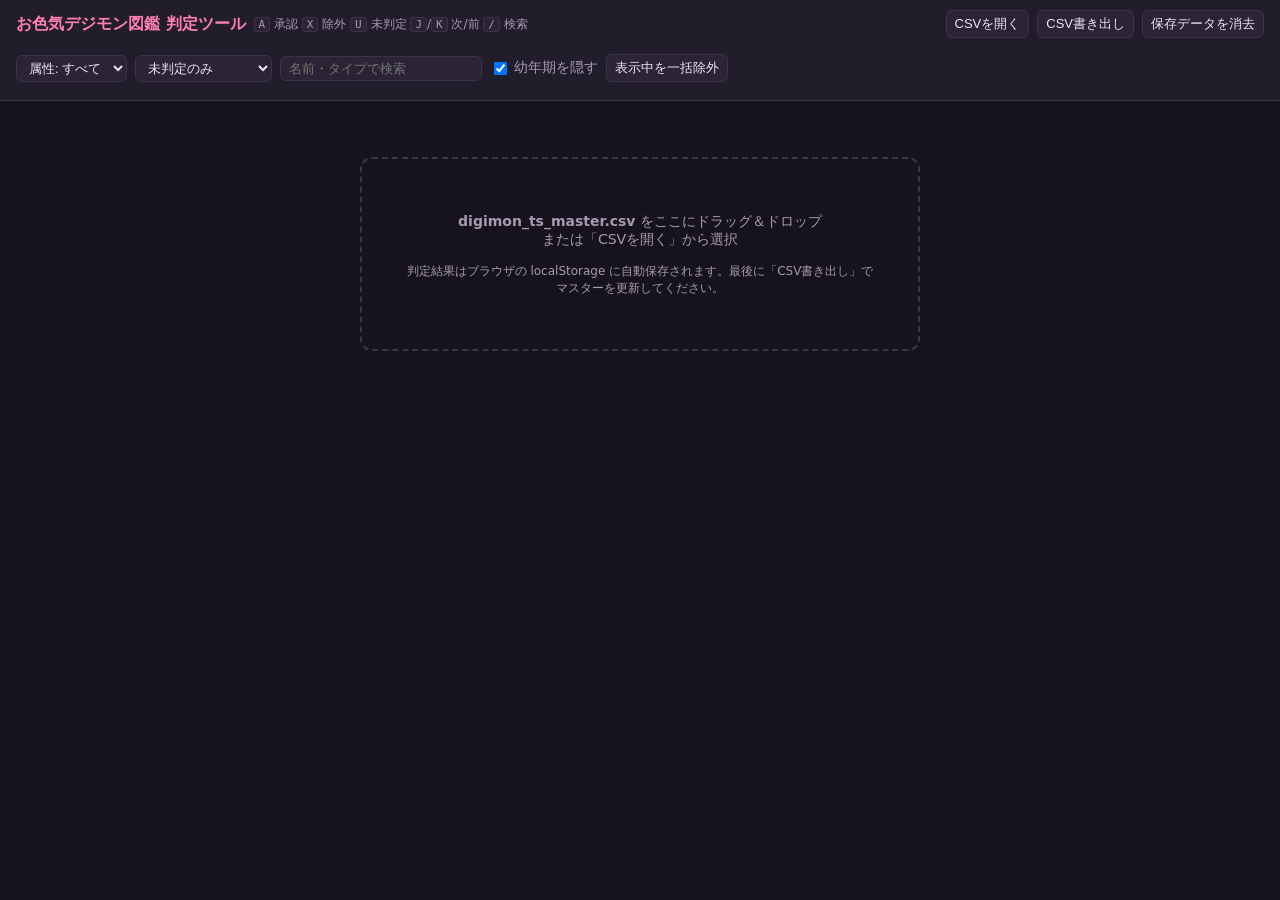
<file: tools/judge.html>
<!DOCTYPE html>
<html lang="ja">
<head>
<meta charset="utf-8">
<meta name="viewport" content="width=device-width, initial-scale=1">
<meta name="referrer" content="no-referrer">
<title>お色気デジモン図鑑 判定ツール</title>
<style>
  :root {
    --bg: #16131c; --panel: #221d2b; --card: #2a2434; --line: #3b3348;
    --text: #ece6f3; --muted: #a59bb3; --accent: #ff7eb6;
    --ok: #4fd18b; --ng: #ff6b6b; --none: #7d7390;
  }
  * { box-sizing: border-box; }
  body { margin: 0; background: var(--bg); color: var(--text); font-family: system-ui, "Hiragino Sans", "Yu Gothic UI", sans-serif; font-size: 14px; }
  header { position: sticky; top: 0; z-index: 10; background: var(--panel); border-bottom: 1px solid var(--line); padding: 10px 16px; display: grid; gap: 8px; }
  h1 { font-size: 16px; margin: 0; color: var(--accent); }
  .row { display: flex; flex-wrap: wrap; gap: 8px; align-items: center; }
  .chip { border: 1px solid var(--line); background: transparent; color: var(--muted); border-radius: 999px; padding: 3px 10px; cursor: pointer; font-size: 13px; }
  .chip.on { background: var(--accent); border-color: var(--accent); color: #1a1020; font-weight: 600; }
  select, input[type=search], button { background: var(--card); color: var(--text); border: 1px solid var(--line); border-radius: 6px; padding: 4px 8px; font-size: 13px; }
  button { cursor: pointer; }
  button:hover { border-color: var(--accent); }
  label { color: var(--muted); display: inline-flex; gap: 4px; align-items: center; }
  .progress { display: flex; gap: 14px; align-items: center; font-variant-numeric: tabular-nums; }
  .bar { flex: 1; min-width: 160px; height: 8px; background: var(--card); border-radius: 4px; overflow: hidden; display: flex; }
  .bar > i { display: block; height: 100%; }
  .ok { color: var(--ok); } .ng { color: var(--ng); } .none { color: var(--none); }
  #drop { margin: 40px auto; max-width: 560px; border: 2px dashed var(--line); border-radius: 12px; padding: 40px; text-align: center; color: var(--muted); }
  #drop.over { border-color: var(--accent); color: var(--text); }
  main { padding: 16px; }
  #grid { display: grid; grid-template-columns: repeat(auto-fill, minmax(210px, 1fr)); gap: 12px; }
  .card { background: var(--card); border: 2px solid transparent; border-radius: 10px; overflow: hidden; display: flex; flex-direction: column; }
  .card.cur { border-color: var(--accent); box-shadow: 0 0 0 3px #ff7eb633; }
  .card.approved { background: #1f3329; }
  .card.excluded { opacity: .45; }
  .thumb { aspect-ratio: 1; background: #fff; display: flex; align-items: center; justify-content: center; position: relative; }
  .thumb img { width: 100%; height: 100%; object-fit: contain; }
  .thumb .noimg { color: #888; font-size: 12px; }
  .badge { position: absolute; top: 6px; left: 6px; font-size: 11px; padding: 2px 6px; border-radius: 4px; font-weight: 700; }
  .badge.approved { background: var(--ok); color: #082; color: #06301a; }
  .badge.excluded { background: var(--ng); color: #3a0909; }
  .info { padding: 8px 10px; display: grid; gap: 3px; flex: 1; }
  .no { color: var(--muted); font-size: 12px; }
  .name { font-weight: 700; font-size: 15px; }
  .meta { color: var(--muted); font-size: 12px; }
  .note { color: #f5c76b; font-size: 11px; }
  .links { font-size: 12px; display: flex; gap: 10px; }
  .links a { color: #8fb8ff; }
  .acts { display: grid; grid-template-columns: 1fr 1fr; gap: 6px; padding: 0 10px 10px; }
  .acts button.on.a { background: var(--ok); color: #06301a; border-color: var(--ok); }
  .acts button.on.x { background: var(--ng); color: #3a0909; border-color: var(--ng); }
  .help { color: var(--muted); font-size: 12px; }
  kbd { background: var(--card); border: 1px solid var(--line); border-radius: 3px; padding: 0 4px; font-size: 11px; }
  .empty { color: var(--muted); padding: 40px; text-align: center; }
</style>
</head>
<body>
<header>
  <div class="row">
    <h1>お色気デジモン図鑑 判定ツール</h1>
    <span class="help"><kbd>A</kbd> 承認 <kbd>X</kbd> 除外 <kbd>U</kbd> 未判定 <kbd>J</kbd>/<kbd>K</kbd> 次/前 <kbd>/</kbd> 検索</span>
    <span style="flex:1"></span>
    <button id="btnOpen">CSVを開く</button>
    <button id="btnExport">CSV書き出し</button>
    <button id="btnClear" title="localStorage の判定結果と読み込んだCSVを消す">保存データを消去</button>
    <input type="file" id="file" accept=".csv,text/csv" hidden>
  </div>
  <div class="row" id="levels"></div>
  <div class="row">
    <select id="attr"><option value="">属性: すべて</option></select>
    <select id="status">
      <option value="candidate">未判定のみ</option>
      <option value="">判定状態: すべて</option>
      <option value="approved">承認のみ</option>
      <option value="excluded">除外のみ</option>
    </select>
    <input type="search" id="q" placeholder="名前・タイプで検索" size="22">
    <label><input type="checkbox" id="hideBaby" checked> 幼年期を隠す</label>
    <button id="btnBulk" title="いま表示中のカードをまとめて除外">表示中を一括除外</button>
    <span id="shown" class="help"></span>
  </div>
  <div class="progress" id="progress"></div>
</header>
<main>
  <div id="drop">
    <p><b>digimon_ts_master.csv</b> をここにドラッグ＆ドロップ<br>または「CSVを開く」から選択</p>
    <p class="help">判定結果はブラウザの localStorage に自動保存されます。最後に「CSV書き出し」でマスターを更新してください。</p>
    <p class="note" id="restored" hidden></p>
  </div>
  <div id="grid"></div>
</main>
<script>
"use strict";
const BOM = String.fromCharCode(0xFEFF);
const LS_CSV = "digiAllure.judge.csv";
const LS_STATUS = "digiAllure.judge.status";
const LS_CSV_AT = "digiAllure.judge.csvAt";
const IMG_BASE = "https://digimon.net/cimages/digimon/";
const REF_BASE = "https://digimon.net/reference/detail.php?directory_name=";
const GAME8_BASE = "https://game8.jp/digimonstory-ts/";
const LEVEL_ORDER = ["幼年期Ⅰ", "幼年期Ⅱ", "成長期", "成熟期", "完全体", "究極体", "超究極体", "アーマー体", "ハイブリッド体"];
const STATUS_LABEL = { approved: "承認", excluded: "除外", candidate: "未判定" };

let fields = [];      // CSV ヘッダ
let rows = [];        // CSV 行（オブジェクト）
let saved = {};       // key -> status（localStorage）
let visible = [];     // 表示中の rows
let cur = 0;          // 選択中の visible インデックス
let restoredAt = null;
const levelOn = new Set();

const $ = (id) => document.getElementById(id);
const keyOf = (r) => r.game8_id || `${r.game_no}:${r.name_ja}`;
const esc = (s) => String(s ?? "").replace(/[&<>"']/g, (c) => ({ "&": "&amp;", "<": "&lt;", ">": "&gt;", '"': "&quot;", "'": "&#39;" }[c]));

// ---------- CSV ----------
function parseCSV(text) {
  text = text.replace(new RegExp("^" + BOM), "");
  const out = []; let row = [], f = "", q = false;
  for (let i = 0; i < text.length; i++) {
    const c = text[i];
    if (q) {
      if (c === '"') { if (text[i + 1] === '"') { f += '"'; i++; } else q = false; }
      else f += c;
    } else if (c === '"' && f === "") q = true;
    else if (c === ",") { row.push(f); f = ""; }
    else if (c === "\n" || c === "\r") {
      if (c === "\r" && text[i + 1] === "\n") i++;
      row.push(f); f = ""; out.push(row); row = [];
    } else f += c;
  }
  if (f !== "" || row.length) { row.push(f); out.push(row); }
  return out.filter((r) => r.some((v) => v !== ""));
}
function toCSV() {
  const cell = (v) => (/[",\n\r]/.test(v ?? "") ? `"${String(v).replace(/"/g, '""')}"` : (v ?? ""));
  const lines = [fields.join(",")];
  for (const r of rows) lines.push(fields.map((k) => cell(r[k])).join(","));
  return BOM + lines.join("\n") + "\n";
}

function loadCSV(text, persist) {
  const table = parseCSV(text);
  if (!table.length) return alert("CSVが空です");
  const head = table[0];
  for (const need of ["game_no", "name_ja", "level", "directory_name", "status"]) {
    if (!head.includes(need)) return alert(`列 ${need} がありません`);
  }
  const parsed = table.slice(1).map((cols) => Object.fromEntries(head.map((k, i) => [k, cols[i] ?? ""])));
  const bad = parsed.find((r) => !Object.hasOwn(STATUS_LABEL, r.status));
  if (bad) return alert(`No.${bad.game_no} ${bad.name_ja} の status「${bad.status}」は不正です（candidate / approved / excluded のみ）`);
  const n = Object.keys(saved).length;
  if (persist && n && !confirm(`判定途中のデータ ${n} 件を破棄して新しいCSVを開きます。書き出していない判定は失われます。よろしいですか？`)) return;
  fields = head;
  rows = parsed;
  if (persist) {
    // 新しく開いたCSVを正とし、以前の判定途中データは破棄する
    saved = {};
    restoredAt = null;
    localStorage.removeItem(LS_STATUS);
    localStorage.setItem(LS_CSV, text);
    localStorage.setItem(LS_CSV_AT, new Date().toLocaleString());
  } else {
    // 前回のCSVを復元するときだけ localStorage の判定を上乗せする
    saved = JSON.parse(localStorage.getItem(LS_STATUS) || "{}");
    for (const r of rows) if (saved[keyOf(r)]) r.status = saved[keyOf(r)];
    restoredAt = localStorage.getItem(LS_CSV_AT) || "日時不明";
  }
  $("drop").hidden = !restoredAt;
  $("restored").hidden = !restoredAt;
  $("restored").textContent = `${restoredAt} に開いたCSVを復元しています。マスターがその後更新されていれば、最新のCSVを開き直してください。`;
  buildFilters();
  render();
}

// ---------- フィルタ ----------
function buildFilters() {
  const levels = [...new Set(rows.map((r) => r.level).filter(Boolean))]
    .sort((a, b) => (LEVEL_ORDER.indexOf(a) + 1 || 99) - (LEVEL_ORDER.indexOf(b) + 1 || 99));
  $("levels").innerHTML = '<span class="help">世代:</span>' +
    levels.map((l) => `<button class="chip${levelOn.has(l) ? " on" : ""}" data-level="${esc(l)}">${esc(l)}</button>`).join("");
  const attrs = [...new Set(rows.map((r) => r.attribute).filter(Boolean))].sort();
  const sel = $("attr"), prev = sel.value;
  sel.innerHTML = '<option value="">属性: すべて</option>' + attrs.map((a) => `<option>${esc(a)}</option>`).join("");
  sel.value = prev;
}
function matches(r) {
  if ($("hideBaby").checked && r.level.startsWith("幼年期")) return false;
  if (levelOn.size && !levelOn.has(r.level)) return false;
  if ($("attr").value && r.attribute !== $("attr").value) return false;
  const st = $("status").value;
  if (st && (r.status || "candidate") !== st) return false;
  const q = $("q").value.trim();
  if (q && !`${r.name_ja} ${r.official_type} ${r.directory_name}`.includes(q)) return false;
  return true;
}

// ---------- 描画 ----------
function cardHTML(r, i) {
  const st = r.status || "candidate";
  const dn = r.directory_name;
  const img = dn
    ? `<img loading="lazy" referrerpolicy="no-referrer" alt="" src="${IMG_BASE}${esc(dn)}.jpg" onerror="this.replaceWith(Object.assign(document.createElement('span'),{className:'noimg',textContent:'画像なし'}))">`
    : '<span class="noimg">directory_name 未設定</span>';
  return `<div class="card ${esc(st)}${i === cur ? " cur" : ""}" data-i="${i}">
    <div class="thumb">${img}${st !== "candidate" ? `<span class="badge ${esc(st)}">${STATUS_LABEL[st]}</span>` : ""}</div>
    <div class="info">
      <div class="no">No.${esc(r.game_no || "—")}</div>
      <div class="name">${esc(r.name_ja)}</div>
      <div class="meta">${esc(r.level)} / ${esc(r.attribute)} / ${esc(r.official_type)}</div>
      ${r.note ? `<div class="note">${esc(r.note)}</div>` : ""}
      <div class="links">
        ${dn ? `<a href="${REF_BASE}${encodeURIComponent(dn)}" target="_blank" rel="noopener noreferrer">公式図鑑</a>` : ""}
        ${r.game8_id ? `<a href="${GAME8_BASE}${esc(r.game8_id)}" target="_blank" rel="noopener noreferrer">Game8</a>` : ""}
      </div>
    </div>
    <div class="acts">
      <button class="a${st === "approved" ? " on" : ""}" data-act="approved">承認 (A)</button>
      <button class="x${st === "excluded" ? " on" : ""}" data-act="excluded">除外 (X)</button>
    </div>
  </div>`;
}
function render() {
  if (!rows.length) return;
  visible = rows.filter(matches);
  cur = Math.min(cur, Math.max(visible.length - 1, 0));
  $("grid").innerHTML = visible.length ? visible.map(cardHTML).join("") : '<div class="empty">該当なし</div>';
  $("shown").textContent = `表示 ${visible.length} 件`;
  renderProgress();
}
function renderProgress() {
  const n = rows.length;
  const a = rows.filter((r) => r.status === "approved").length;
  const x = rows.filter((r) => r.status === "excluded").length;
  const c = n - a - x;
  const pct = (v) => (n ? (v / n) * 100 : 0);
  $("progress").innerHTML =
    `<span>判定済み <b>${a + x}</b> / ${n}</span><span class="ok">承認 ${a}</span><span class="ng">除外 ${x}</span><span class="none">未判定 ${c}</span>` +
    `<div class="bar"><i style="width:${pct(a)}%;background:var(--ok)"></i><i style="width:${pct(x)}%;background:var(--ng)"></i></div>`;
}
function cardEl(i) { return $("grid").querySelector(`.card[data-i="${i}"]`); }
function moveCur(to, scroll = true) {
  if (!visible.length) return;
  cardEl(cur)?.classList.remove("cur");
  cur = Math.max(0, Math.min(visible.length - 1, to));
  const el = cardEl(cur);
  el?.classList.add("cur");
  if (scroll) el?.scrollIntoView({ block: "center", behavior: "smooth" });
}

// ---------- 判定 ----------
function setStatus(r, st) {
  r.status = st;
  saved[keyOf(r)] = st;
}
function persist() { localStorage.setItem(LS_STATUS, JSON.stringify(saved)); }
function judge(i, st, toggle) {
  const r = visible[i];
  if (!r) return;
  if (toggle && r.status === st) st = "candidate";
  setStatus(r, st);
  persist();
  const y = window.scrollY;
  cur = i;
  // 絞り込みから外れたカードは消え、次のカードが同じ位置に来る
  render();
  window.scrollTo(0, y);
  moveCur(matches(r) ? i + 1 : i);
}

// ---------- イベント ----------
$("grid").addEventListener("click", (e) => {
  const card = e.target.closest(".card");
  if (!card) return;
  const i = +card.dataset.i;
  const act = e.target.closest("button[data-act]");
  if (act) judge(i, act.dataset.act, true);
  else if (!e.target.closest("a")) moveCur(i, false);
});
$("levels").addEventListener("click", (e) => {
  const b = e.target.closest("[data-level]");
  if (!b) return;
  const l = b.dataset.level;
  levelOn.has(l) ? levelOn.delete(l) : levelOn.add(l);
  b.classList.toggle("on");
  cur = 0; render();
});
for (const id of ["attr", "status", "hideBaby"]) $(id).addEventListener("change", () => { cur = 0; render(); });
$("q").addEventListener("input", () => { cur = 0; render(); });

document.addEventListener("keydown", (e) => {
  if (e.ctrlKey || e.metaKey || e.altKey) return;
  if (e.target.matches("input, select, textarea")) {
    if (e.key === "Escape") e.target.blur();
    return;
  }
  const k = e.key.toLowerCase();
  if (k === "a") judge(cur, "approved", true);
  else if (k === "x") judge(cur, "excluded", true);
  else if (k === "u") judge(cur, "candidate", false);
  else if (k === "j") moveCur(cur + 1);
  else if (k === "k") moveCur(cur - 1);
  else if (k === "/") { e.preventDefault(); $("q").focus(); }
  else return;
});

$("btnBulk").addEventListener("click", () => {
  const targets = visible.filter((r) => r.status !== "excluded");
  if (!targets.length) return;
  if (!confirm(`表示中の ${targets.length} 件を除外にします。よろしいですか？`)) return;
  for (const r of targets) setStatus(r, "excluded");
  persist(); render();
});
$("btnExport").addEventListener("click", () => {
  if (!rows.length) return alert("先にCSVを読み込んでください");
  if (restoredAt && !confirm(`${restoredAt} に開いたCSVを復元したデータです。マスターがその後更新されていると、その変更を上書きします。書き出しますか？`)) return;
  const blob = new Blob([toCSV()], { type: "text/csv" });
  const a = Object.assign(document.createElement("a"), { href: URL.createObjectURL(blob), download: "digimon_ts_master.csv" });
  a.click();
  URL.revokeObjectURL(a.href);
});
$("btnClear").addEventListener("click", () => {
  if (!confirm("localStorage の判定結果と読み込んだCSVを消去します。よろしいですか？")) return;
  localStorage.removeItem(LS_STATUS);
  localStorage.removeItem(LS_CSV);
  localStorage.removeItem(LS_CSV_AT);
  location.reload();
});

const readFile = (f) => f && f.text().then((t) => loadCSV(t, true));
$("btnOpen").addEventListener("click", () => $("file").click());
$("file").addEventListener("change", (e) => readFile(e.target.files[0]));
document.addEventListener("dragover", (e) => { e.preventDefault(); $("drop").classList.add("over"); });
document.addEventListener("dragleave", () => $("drop").classList.remove("over"));
document.addEventListener("drop", (e) => { e.preventDefault(); $("drop").classList.remove("over"); readFile(e.dataTransfer.files[0]); });

// 前回開いたCSVは古いマスターのことがあるので、開き直せるよう読み込み欄を残す
const last = localStorage.getItem(LS_CSV);
if (last) loadCSV(last, false);
</script>
</body>
</html>
</file>
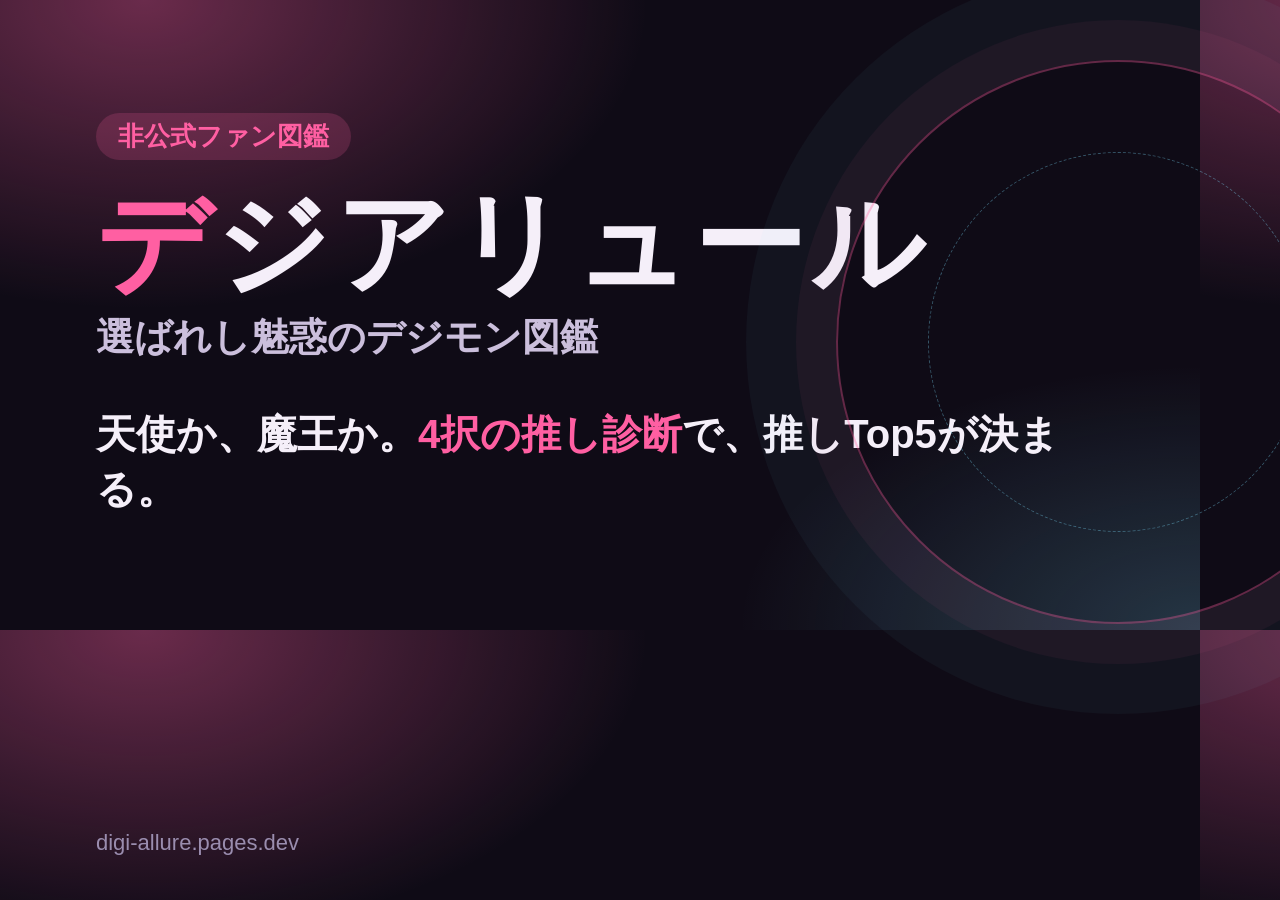
<file: tools/og.html>
<!DOCTYPE html>
<!-- OGP 画像 site/og.png の元。Chrome で 1200x630 に撮って作り直す: chrome --headless=new --window-size=1200,630 --screenshot=site/og.png tools/og.html -->
<html lang="ja">
<head>
<meta charset="utf-8">
<style>
  html, body { margin: 0; width: 1200px; height: 630px; overflow: hidden; }
  body {
    font-family: "Yu Gothic UI", "Yu Gothic", "Meiryo", sans-serif; color: #f5eff9;
    background:
      radial-gradient(ellipse 60% 70% at 12% 0%, rgba(255, 95, 162, .38), transparent 70%),
      radial-gradient(ellipse 55% 60% at 100% 100%, rgba(126, 224, 255, .20), transparent 70%),
      #0f0b16;
    display: grid; align-content: center; padding: 0 96px; box-sizing: border-box;
  }
  .ring { position: absolute; right: -120px; top: 60px; width: 560px; height: 560px; border-radius: 50%;
    border: 2px solid rgba(255, 95, 162, .35); box-shadow: 0 0 0 40px rgba(255, 95, 162, .05), 0 0 0 90px rgba(126, 224, 255, .04); }
  .ring::after { content: ""; position: absolute; inset: 90px; border-radius: 50%; border: 1px dashed rgba(126, 224, 255, .35); }
  .tag { display: inline-block; width: fit-content; padding: 6px 22px; border-radius: 999px; background: rgba(255, 95, 162, .18); color: #ff5fa2; font-size: 26px; font-weight: 700; }
  h1 { margin: 22px 0 6px; font-size: 112px; font-weight: 900; letter-spacing: .04em; line-height: 1.1; }
  h1 span { color: #ff5fa2; }
  .sub { font-size: 38px; font-weight: 700; color: #cbbfdc; }
  .catch { margin-top: 44px; font-size: 40px; font-weight: 800; }
  .catch b { color: #ff5fa2; }
  .foot { position: absolute; left: 96px; bottom: 44px; font-size: 22px; color: #9a8daf; }
</style>
</head>
<body>
  <div class="ring"></div>
  <div class="tag">非公式ファン図鑑</div>
  <h1><span>デ</span>ジアリュール</h1>
  <div class="sub">選ばれし魅惑のデジモン図鑑</div>
  <div class="catch">天使か、魔王か。<b>4択の推し診断</b>で、推しTop5が決まる。</div>
  <div class="foot">digi-allure.pages.dev</div>
</body>
</html>
</file>
